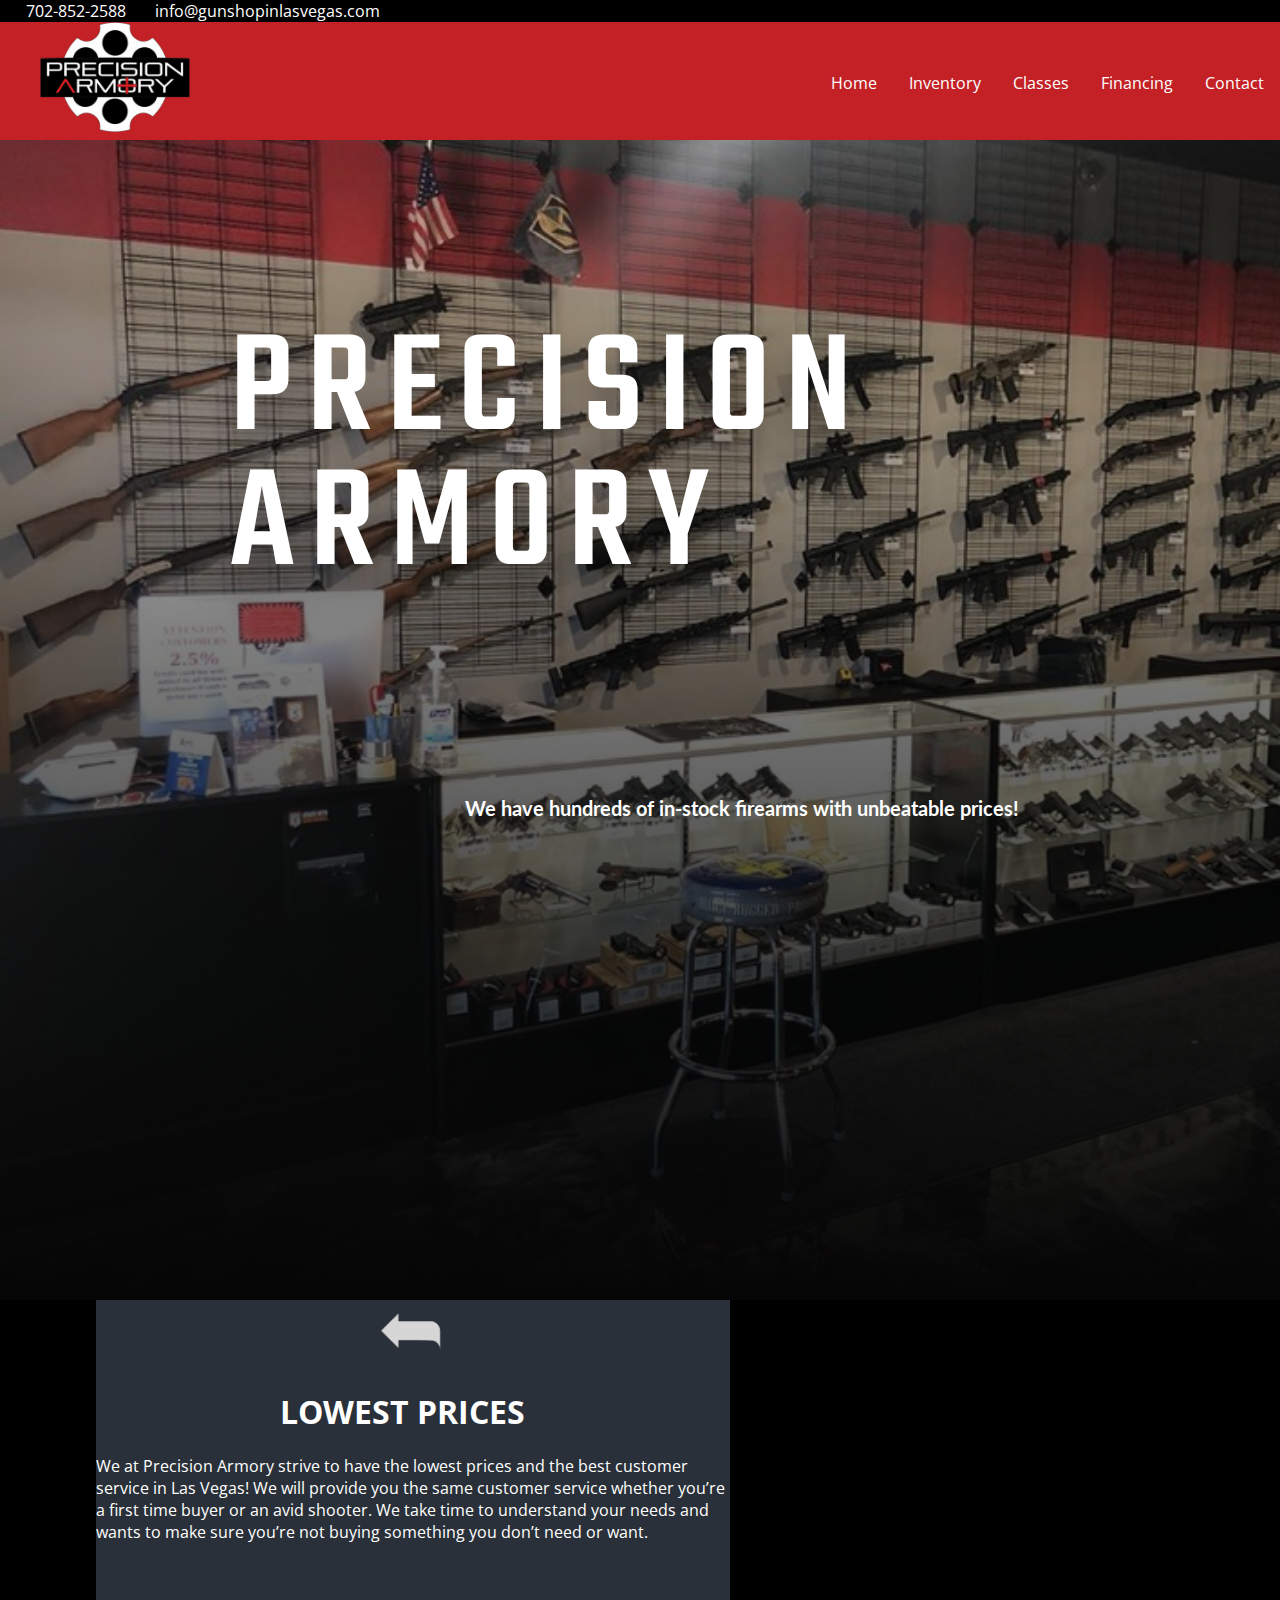
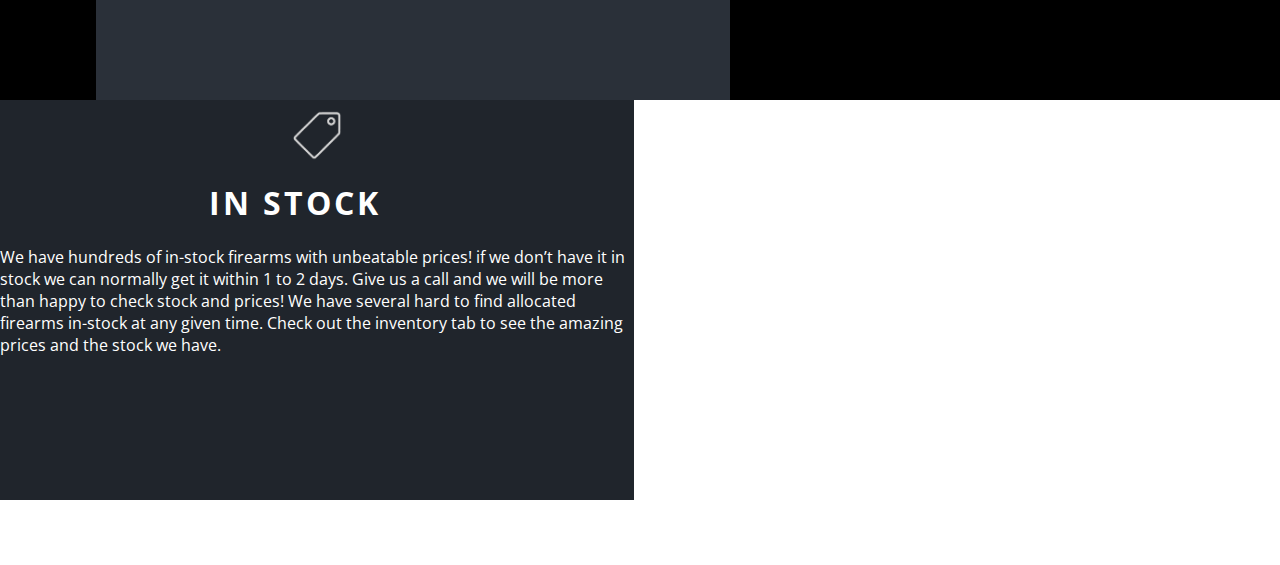
<file: index.html>
<!DOCTYPE html>
<html lang="en">
  <head>
    <meta charset="utf-8" />
    <meta
      name="viewport"
      content="width=device-width,initial-scale-scale=1.0"/>
    <title>Precision Armory - Best Gun Shop</title>
    <link href="style.css" rel="stylesheet" type="text/css" />
    <link href="https://fonts.googleapis.com/css2?family=Open+Sans:wght@800&display=swap" rel="stylesheet"/>
    <link href="https://fonts.googleapis.com/css2?family=Lato:wght@300&display=swap" rel="stylesheet"/>
    <link rel="icon" href="Images/favicon.ico" type="image/ico" />
    <!-- <link rel="stylesheet" media="screen and (min-width: 700px)" href="widescreen.css"> -->
  </head>
  <body>
    <div class="navbarsr">
        <div class="navbarjr">
         702-852-2588
         <a style="padding-left: 25px;" href = "mailto: info@gunshopinlasvegas.com">info@gunshopinlasvegas.com</a>
        </div>
        <header id="navbar">
            <nav>
              <ul>
                  <li><a href="" class="logo"><img src = "Images/logo.png" width="150px"></a></li>
                  <li><a href="">Home</a></li>
                  <li><a href="#">Inventory</a></li>
                  <li><a href="#">Classes</a></li>
                  <li><a href="#">Financing</a></li>
                  <li><a href="#">Contact</a></li>
              </ul>
            </nav>
        </header>
    </div>
    <div class="imagebanner">
        <span
          ><h1>Precision <br />Armory</h1></span>
        <h6 class="best">
          We have hundreds of in-stock firearms with unbeatable prices!
        </h6>
      </div>
  
    <div class= "Bottom_section">
      <div class= "lowest_prices">
        <img src= "Images/arrow.png"width="75px">
        <h1>LOWEST PRICES</h1>
        <p>We at Precision Armory strive to have the lowest prices and the best customer service in Las Vegas!  We will provide you the same customer service whether you’re a first time buyer or an avid shooter.  We take time to understand your needs and wants to make sure you’re not buying something you don’t need or want.</p>
      
      </div>
  
      <div class= "in_stock">
        <img src= "Images/tag.png"width="50px"> 
        <h1>IN STOCK</h1>
        <p>We have hundreds of in-stock firearms with unbeatable prices! if we don’t have it in stock we can normally get it within 1 to 2 days.  Give us a call and we will be more than happy to check stock and prices! We have several hard to find allocated firearms in-stock at any given time.  Check out the inventory tab to see the amazing prices and the stock we have.</p>
      </div>
  
      
    </div> 
    <div class= "Bottom_Section_Divider">
      <img src= "Images/Bottom Divider.png">
    </div>
  
      <div class="OurServices">
  
      </div>
  
      </div>
  </body>
</html>
</file>
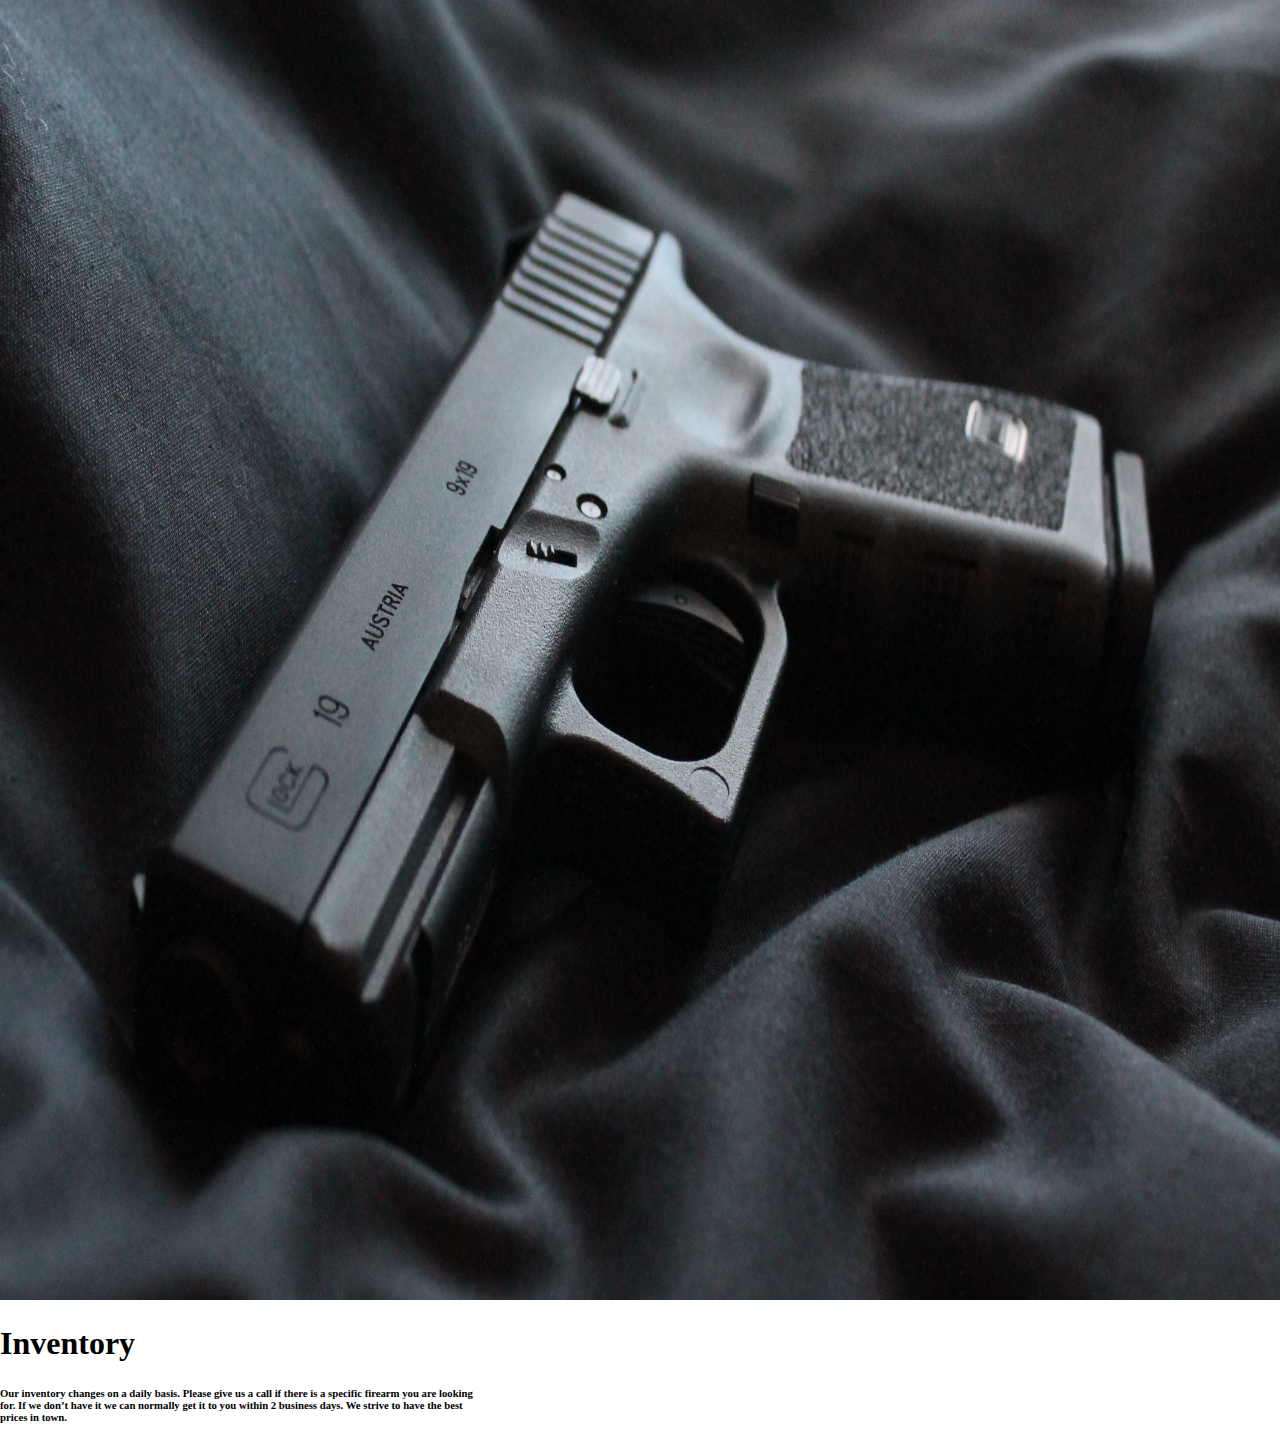
<file: inventory.html>
<!DOCTYPE html>
<html lang="en">
  <head>
    <meta charset="utf-8" />
    <meta
      name="viewport"
      content="width=device-width,initial-scale-scale=1.0"
    />
    <title>Inventory - Precision Armory</title>
    <link href="inventory.css" rel="stylesheet" type="text/css" />
    <link
      href="https://fonts.googleapis.com/css2?family=Open+Sans:wght@800&display=swap"
      rel="stylesheet"
    />
    <link 
      href="https://fonts.googleapis.com/css2?family=Lato:wght@300&display=swap" 
      rel="stylesheet"
    />
    <link rel="icon" href="Images/favicon.ico" type="image/ico" />
    <!-- <link rel="stylesheet" media="screen and (min-width: 700px)" href="widescreen.css"> -->
  </head>
  <body>
    <div class="imagebanner">
      <div class="imagebannerimage">
        <img src="Images/Inventory-Image-Banner.jpg"width="100%"height="1300px"> 
      </div>
      <span ><h1>Inventory</h1></span>
      <h6 class="best">
          Our inventory changes on a daily basis. Please give us a call if there is a specific firearm you are looking<br>for. If we don’t have it we can normally get it to you within 2 business days. We strive to have the best<br>prices in town. 
        </h6>
    </div>

    <div class="introduction"></div>

   

    <script src="https://ajax.googleapis.com/ajax/libs/jquery/3.5.1/jquery.min.js"></script>
    <script src="script.js"></script>
  </body>
</html>
</file>
<file: style.css>
@import url('https://fonts.googleapis.com/css2?family=Teko:wght@500&display=swap');
@import url('https://fonts.googleapis.com/css2?family=Lato:wght@300&family=Teko:wght@500&display=swap');
@import url('https://fonts.googleapis.com/css2?family=Lato:wght@300&display=swap');
@import url('https://fonts.googleapis.com/css2?family=Lato:ital,wght@1,300&display=swap');

:root {
  --navbar-text-color: hsl(0, 0%, 85%);
  --navbar-text-color-focus: white;
  --navbar-bg-contrast: hsl(0, 0%, 25%);
}

body {
    margin: 0;
    padding: 0;
    font-family: 'Open Sans';
    font-display: swap;
}
  
h1 {
  font-family: 'Open Sans';
  padding-left: 20%;
}
  
h2 {
  font-family: 'Open Sans';
  padding-top: 30%;
  padding-left: 20%;
}


ul {
  margin: 0%;
  padding-left: 200px;
}
  
li {
  padding: 16px;
  padding-top: 30px;
  transition-duration: 1s;
}  

li:hover{
  opacity: 0.5;
}

a {
  text-decoration: none;
  color: white;
}

.imagebanner {
  background: linear-gradient( 0deg, rgb(5, 5, 5), rgba(0, 0, 0, 0.03)),url("Images/IMAGEBANNER.jpg");
  width: 100%;
  background-size: cover;
  height: 1300px;
  z-index: -1;
}

.imagebanner h1 {
  padding-top: 325px;
  padding-left: 230px;
  font-family: 'Teko', sans-serif;
  font-weight: 500;
  text-transform: uppercase;
  font-size: 150px;
  letter-spacing: 0.1em;
  line-height: 0.9em;
  text-shadow: 0em 0.18em 0.27em rgb(0 0 0 / 38%);
  margin-top: 0;
}

.imagebanner h6 {
  font-family: 'Lato',Helvetica,Arial,Lucida,sans-serif;
  padding-left: 465px;
  padding-top: 100px;
}


span { 
  color: white;
  font-size: 30px;
  margin-bottom: 0px;
}

.best {
  font-size: 20px;
  color: white;
  margin-top: 0px;
}

.navbarsr{
  position: fixed;
  width:100%;
}

.navbarjr {
  color: white;
  background-color: black;
  width: 100%;
  padding-left: 2%;
  padding-top: 0%;
  text-decoration: none;
}
.Bottom_section {
  width: 100%;
  height: 400px;
  background-color: black;
  color:white;
}

.Bottom_section img{
  margin-top: 10px;
  display: block;
  margin-left: auto;
  margin-right: auto;
}

.lowest_prices {
  width: 634px;
  background-color: #2a3039;
  float: left;
  height: 100%;
  margin-left : 7.5%;
}

.lowest_prices h1{
  margin-left: 9%;
  margin-top: 6%;
}

.in_stock {
  width: 634px;
  background-color: #20252c;
  float: left;
  height: 100%;
}

.in_stock h1{
  margin-left: 13%;
  margin-top: 3%;
  letter-spacing: 3px;
}

nav {
  background-color: #c42126;
  margin: 0;
  overflow: hidden;
}
nav ul {
  margin: 0;
  padding: 0;
  display: flex;
  height: 118px;
}
nav ul li {
  padding-top: 50px;
  display: inline-block;
  list-style-type: none;
}
nav ul li a {
  color: white;
  display: block;
  text-decoration: none;
}
nav ul li:first-child {
  margin-right: auto;
  padding: 0px;
  padding-left: 40px;
}
nav ul li:first-child:hover{
  opacity: 1;
}
@keyframes navLinkFade {
    from{
        opacity: 0;
        transform: translateX(50px);
    }
    to{
        opacity: 1;
        transform: translateX(0px);
    }
}
.Bottom_Section_Divider {
  height: 60px;
  width: 100%;
  left: 0;
  right: 0;
  background-size: 100% 60px;
  bottom: 0;
  z-index:1;
}
</file>
<file: inventory.css>
@import url('https://fonts.googleapis.com/css2?family=Teko:wght@500&display=swap');
@import url('https://fonts.googleapis.com/css2?family=Lato:wght@300&family=Teko:wght@500&display=swap');
@import url('https://fonts.googleapis.com/css2?family=Lato:wght@300&display=swap');

body {
        margin: 0px;
}

.imagebannerimage {
    
}
</file>
